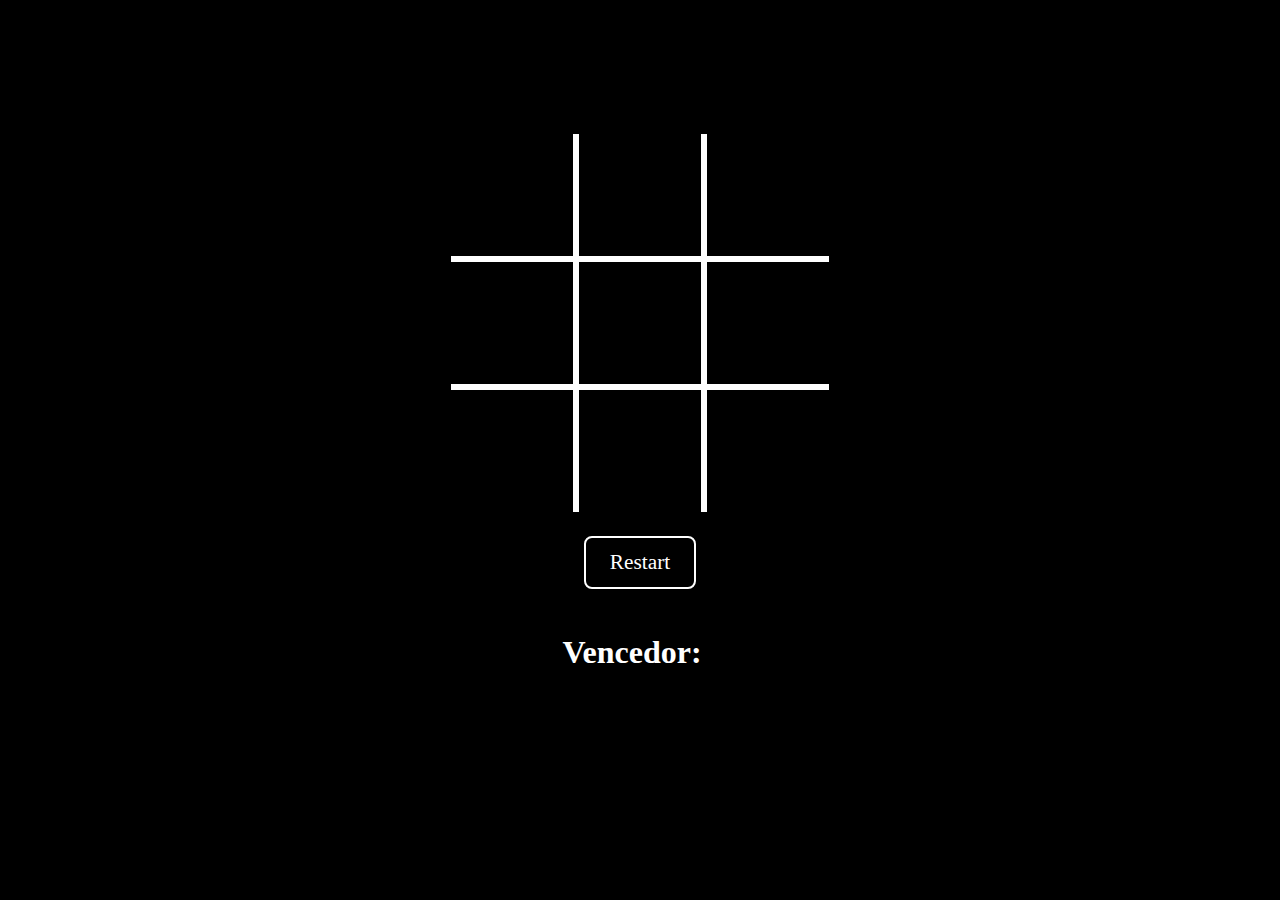
<file: index.html>
<!DOCTYPE html>
<html lang="en">
<head>
    <meta name="viewport" content="width=device-width, initial-scale=1.0">
    <link rel="stylesheet" href="./style.css">
    <script src="./script.js" defer></script>
    <meta charset="UTF-8">
    <title>Jogo da Velha</title>
</head>
<body>
    <main>
        <table>
            <tr>
                <td class="cell       " id="0"></td>
                <td class="cell column" id="3"></td>
                <td class="cell       " id="6"></td>
            </tr>
            <tr class="row">
                <td class="cell       " id="1"></td>
                <td class="cell column" id="4"></td>
                <td class="cell       " id="7"></td>
            </tr>
            <tr>
                <td class="cell       " id="2"></td>
                <td class="cell column" id="5"></td>
                <td class="cell       " id="8"></td>
            </tr>
        </table>
    </main>

    <button>
        Restart
    </button>
    <h1>
        Vencedor: <span id="vencedor"> &nbsp; </span>
    </h1>
</body>
</html>
</file>
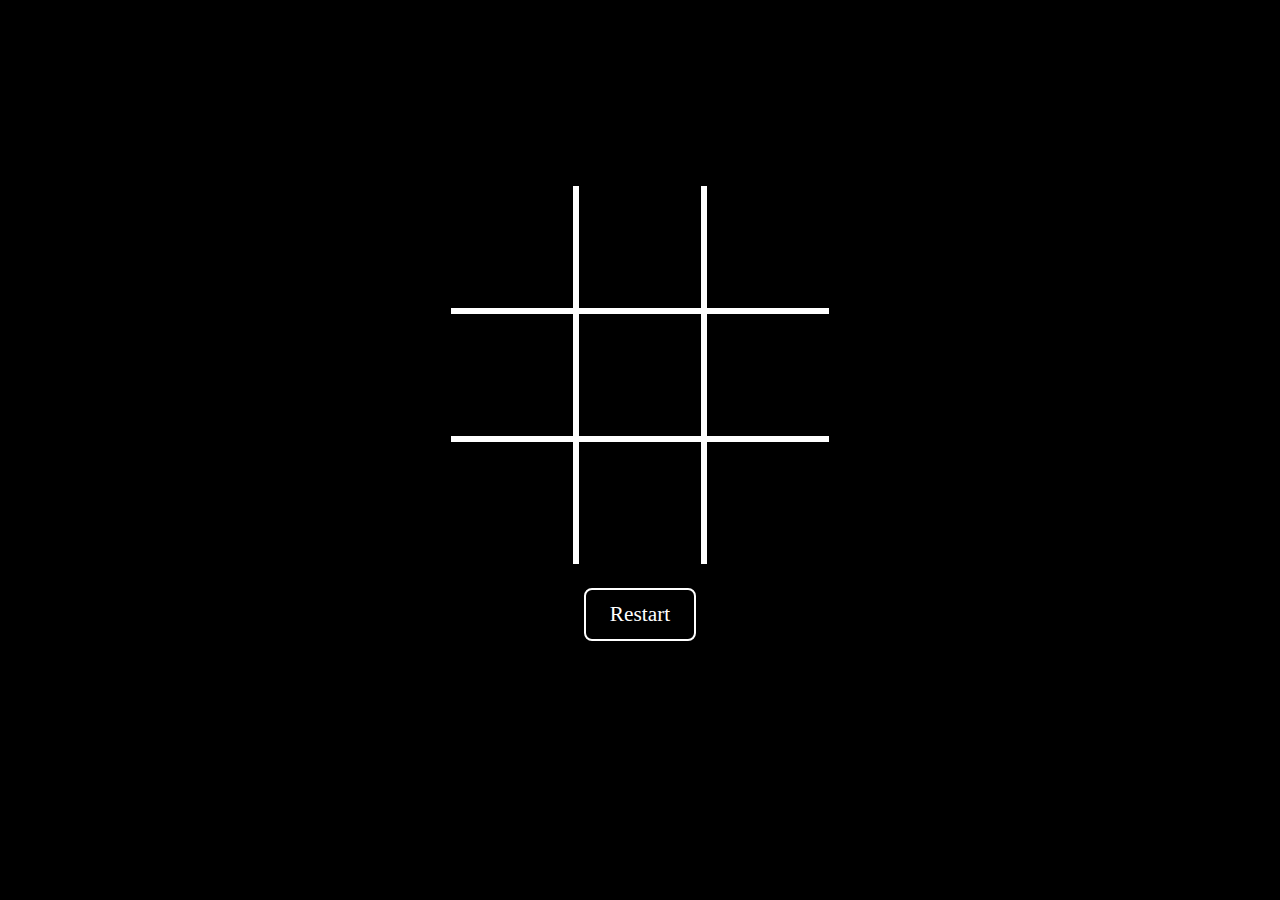
<file: src/index.html>
<!DOCTYPE html>
<html lang="en">
<head>
    <meta name="viewport" content="width=device-width, initial-scale=1.0">
    <link rel="stylesheet" href="./style.css">
    <script src="./script.js" defer></script>
    <meta charset="UTF-8">
    <title>Jogo da Velha</title>
</head>
<body>
    <main>
        <table>
            <tr>
                <td class="cell       " id="0"></td>
                <td class="cell column" id="3"></td>
                <td class="cell       " id="6"></td>
            </tr>
            <tr class="row">
                <td class="cell       " id="1"></td>
                <td class="cell column" id="4"></td>
                <td class="cell       " id="7"></td>
            </tr>
            <tr>
                <td class="cell       " id="2"></td>
                <td class="cell column" id="5"></td>
                <td class="cell       " id="8"></td>
            </tr>
        </table>
    </main>

    <button>
        Restart
    </button>
</body>
</html>
</file>
<file: style.css>
*{
    font-family: cursive;
    color: white;
}

h1{
    width: 100vw;
    text-align: center;
}

body{
    background-color: black;
    height: 90vh;
    display: flex;
    flex-direction: column;
    justify-content: center;
    align-items: center;
    gap: 24px;
    box-sizing: border-box;
}

button{
    cursor: pointer;
    background-color: black;
    color: white;
    border: 2px solid white;
    border-radius: 8px;
    padding: 12px 24px;
    font-size: 16pt;
    font-family: cursive;
}

table{
    border-collapse: collapse;


    & .row{
        border-top: 6px solid white;
        border-bottom: 6px solid white;
    }
    
    & .column{
        border-left: 6px solid white;
        border-right: 6px solid white;
    }
}

.cell{
    width: 120px;
    height: 120px;
    font-size: 64pt;
    text-align: center;
    color: white;
    cursor: pointer;
    user-select: none;
}

@media ( max-width: 1024px ) {
    body{
        padding: 50px 0;
    }
    h1{
        margin: 0px;
    }

    table{
        margin-top: 32px;
    }

    .cell{
        min-width: 100px;
        max-width: 100px;
        font-size: 54px;
    }
}
</file>
<file: src/style.css>
*{
    font-family: cursive;
    color: white;
}

body{
    background-color: black;
    height: 90vh;
    display: flex;
    flex-direction: column;
    justify-content: center;
    align-items: center;
    gap: 24px;
    box-sizing: border-box;
}

button{
    cursor: pointer;
    background-color: black;
    color: white;
    border: 2px solid white;
    border-radius: 8px;
    padding: 12px 24px;
    font-size: 16pt;
    font-family: cursive;
}

table{
    border-collapse: collapse;


    & .row{
        border-top: 6px solid white;
        border-bottom: 6px solid white;
    }
    
    & .column{
        border-left: 6px solid white;
        border-right: 6px solid white;
    }
}

.cell{
    width: 120px;
    height: 120px;
    font-size: 64pt;
    text-align: center;
    color: white;
    cursor: pointer;
}
</file>
